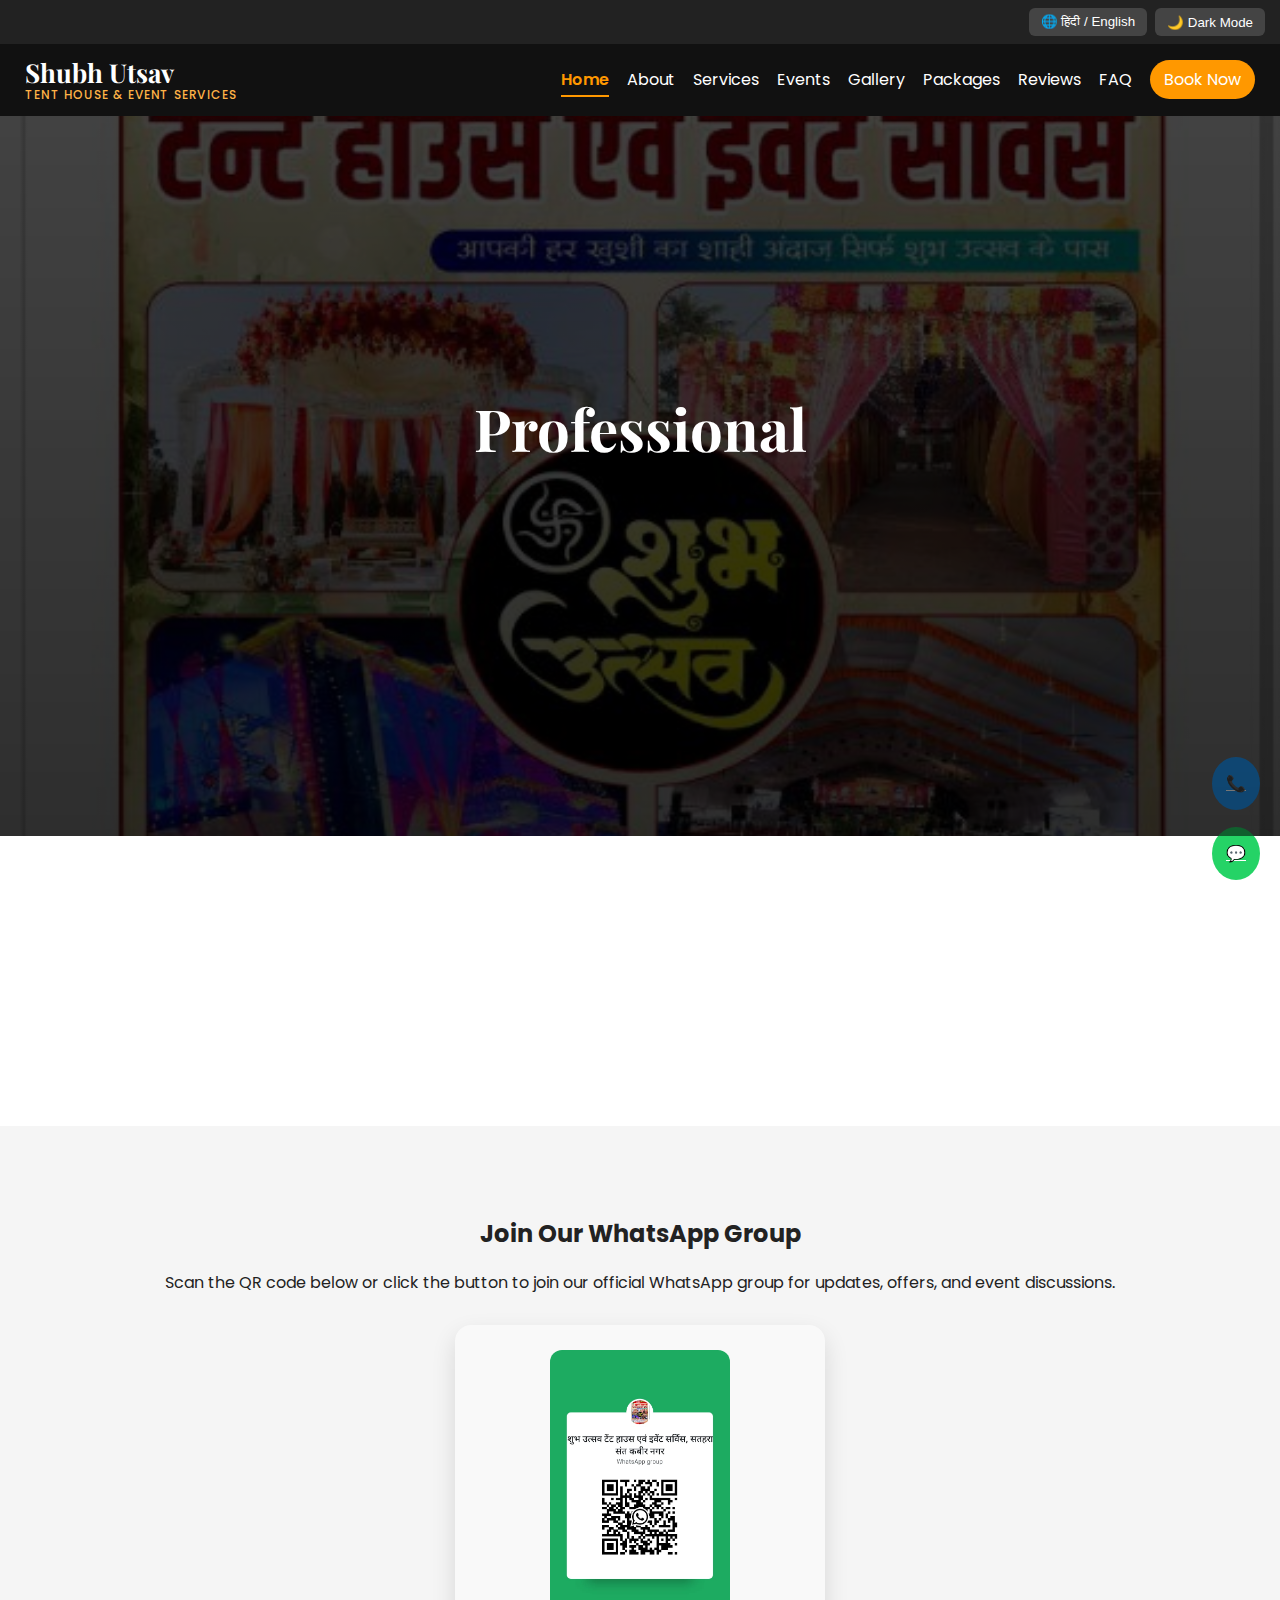
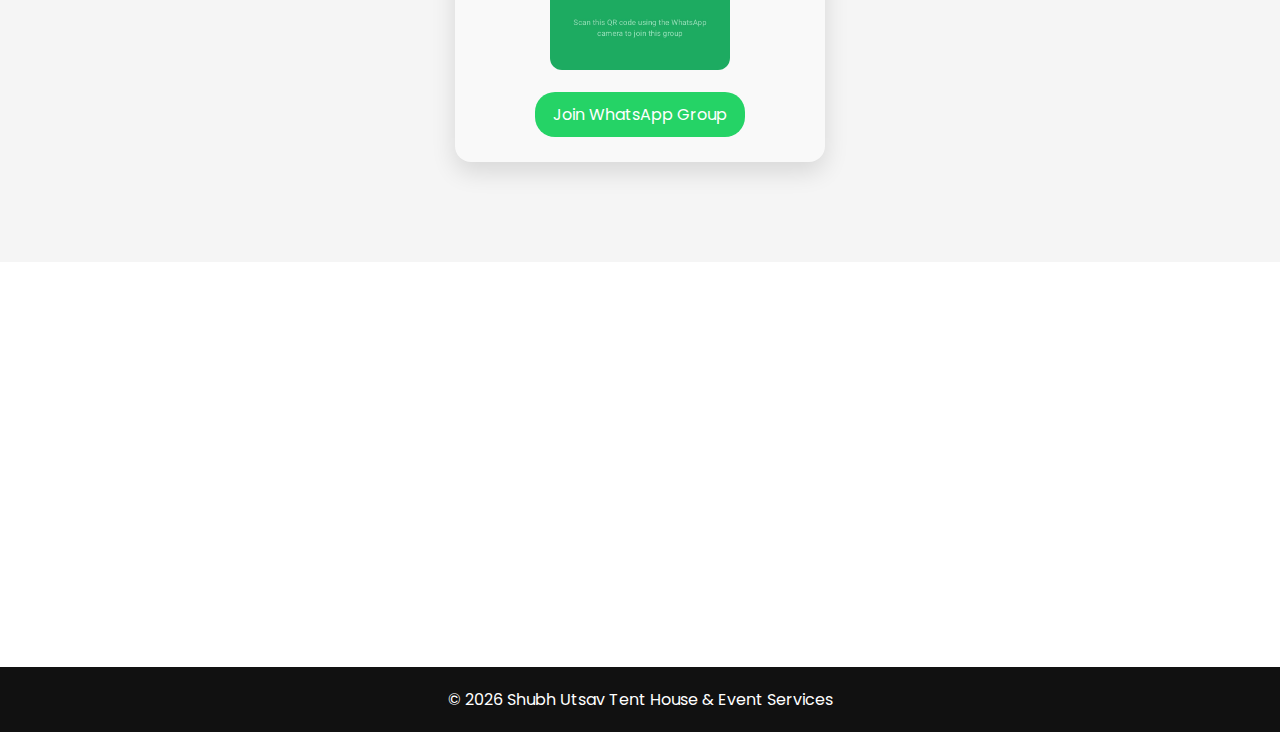
<file: index.html>
<!DOCTYPE html>
<html lang="en">
<head>
<meta charset="UTF-8">
<title>Shubh Utsav Tent House & Event Services</title>
<meta name="viewport" content="width=device-width, initial-scale=1.0">

<meta name="description"
content="Shubh Utsav Tent House offers professional tent and event management services for weddings, parties and celebrations. Elegant setup, reliable service.">

<meta name="keywords"
content="Tent House, Event Management, Wedding Decoration, Party Tent, Shubh Utsav">

<meta name="author" content="Shubh Utsav Tent House">
<link href="https://fonts.googleapis.com/css2?family=Poppins:wght@400;600;700&display=swap" rel="stylesheet">
<link href="https://fonts.googleapis.com/css2?family=Playfair+Display:wght@600;700&family=Poppins:wght@400;500;600&display=swap" rel="stylesheet">
<link rel="stylesheet" href="style.css">
</head>
<body>

<!-- HEADER -->
<!-- TOP BAR -->
<div class="top-bar">
  <button onclick="toggleLang()">🌐 हिंदी / English</button>
  <button onclick="toggleDark()">🌙 Dark Mode</button>
</div>

<!-- NAV -->
<nav class="nav">
  <div class="logo">
  <span class="brand-main">Shubh Utsav</span>
  <span class="brand-sub">Tent House & Event Services</span>
</div>
<div class="menu-toggle" onclick="toggleMenu()">☰</div>
<ul class="nav-links">
  <li>
    <a href="index.html"
       data-page="index"
       data-en="Home"
       data-hi="होम">
      Home
    </a>
  </li>

  <li>
    <a href="about.html"
       data-page="about"
       data-en="About"
       data-hi="हमारे बारे में">
      About
    </a>
  </li>

  <li>
    <a href="services.html"
       data-page="services"
       data-en="Services"
       data-hi="सेवाएं">
      Services
    </a>
  </li>

  <li>
    <a href="events.html"
       data-page="events"
       data-en="Events"
       data-hi="इवेंट्स">
      Events
    </a>
  </li>

  <li>
    <a href="gallery.html"
       data-page="gallery"
       data-en="Gallery"
       data-hi="गैलरी">
      Gallery
    </a>
  </li>

  <li>
    <a href="pricing.html"
       data-page="pricing"
       data-en="Packages"
       data-hi="पैकेज">
      Packages
    </a>
  </li>

  <li>
    <a href="testimonials.html"
       data-page="testimonials"
       data-en="Reviews"
       data-hi="समीक्षा">
      Reviews
    </a>
  </li>

  <li>
    <a href="faq.html"
       data-page="faq"
       data-en="FAQ"
       data-hi="सवाल">
      FAQ
    </a>
  </li>

  <li>
    <a href="contact.html"
       class="cta"
       data-page="contact"
       data-en="Book Now"
       data-hi="बुक करें">
      Book Now
    </a>
  </li>
</ul>
</nav>


<section class="hero clean-hero">
  <div class="hero-overlay"></div>

  <div class="hero-content">

    <!-- MAIN TYPING HEADING -->
    <h1 id="typing-heading"
        data-en="Professional Tent & Event Management"
        data-hi="पेशेवर टेंट और इवेंट प्रबंधन">
    </h1>

    <!-- SUBTITLE -->
    <p id="typing-subtitle"
       data-en="Elegant setups, reliable service, and memorable celebrations"
       data-hi="सुंदर सजावट, भरोसेमंद सेवा और यादगार आयोजन">
      Elegant setups, reliable service, and memorable celebrations
    </p>

    <!-- CTA -->
    <a href="contact.html"
       class="btn-primary"
       id="hero-btn"
       data-en="Plan Your Event"
       data-hi="अपना इवेंट बुक करें">
      Plan Your Event
    </a>

  </div>
</section>



<section class="section reveal">
  <h2 data-en="Why Choose Us?" data-hi="हमें क्यों चुनें?">Why Choose Us?</h2>
  <div class="cards">
    <div class="card">✔ 10+ Years Experience</div>
    <div class="card">✔ Premium Quality Setup</div>
    <div class="card">✔ Affordable Pricing</div>
    <div class="card">✔ On-Time Execution</div>
  </div>
</section>

<section class="section light">
  <h2>Join Our WhatsApp Group</h2>
  <p class="text">
    Scan the QR code below or click the button to join our official WhatsApp group
    for updates, offers, and event discussions.
  </p>

  <div class="qr-card">
    <img src="qr.jpeg" alt="WhatsApp Group QR Code">

    <a href="https://chat.whatsapp.com/JXyODSh8JUV7ip79SKccEG"
       target="_blank"
       class="whatsapp-join">
       Join WhatsApp Group
    </a>
  </div>
</section>


<section class="section light reveal">
  <h2 data-en="Manager & Contact Person" data-hi="प्रबंधक विवरण">
    Manager & Contact Person
  </h2>

  <div class="manager-card">
    <h3>Mr. Sudhanshu Shrivastav 'Ankur'</h3>
    <p>Event Manager & Owner</p>
    <p>📞 8052149718 / 6307383502</p>

    <a class="whatsapp-join"
       href="https://chat.whatsapp.com/JXyODSh8JUV7ip79SKccEG"
       target="_blank">
       ➕ Join WhatsApp Group
    </a>
  </div>
</section>

<footer>
  © 2026 Shubh Utsav Tent House & Event Services
</footer>

<a href="tel:8052149718" class="float call">📞</a>
<a href="https://wa.me/918052149718" class="float whatsapp">💬</a>

<script src="script.js"></script>
</body>
</html>
</file>
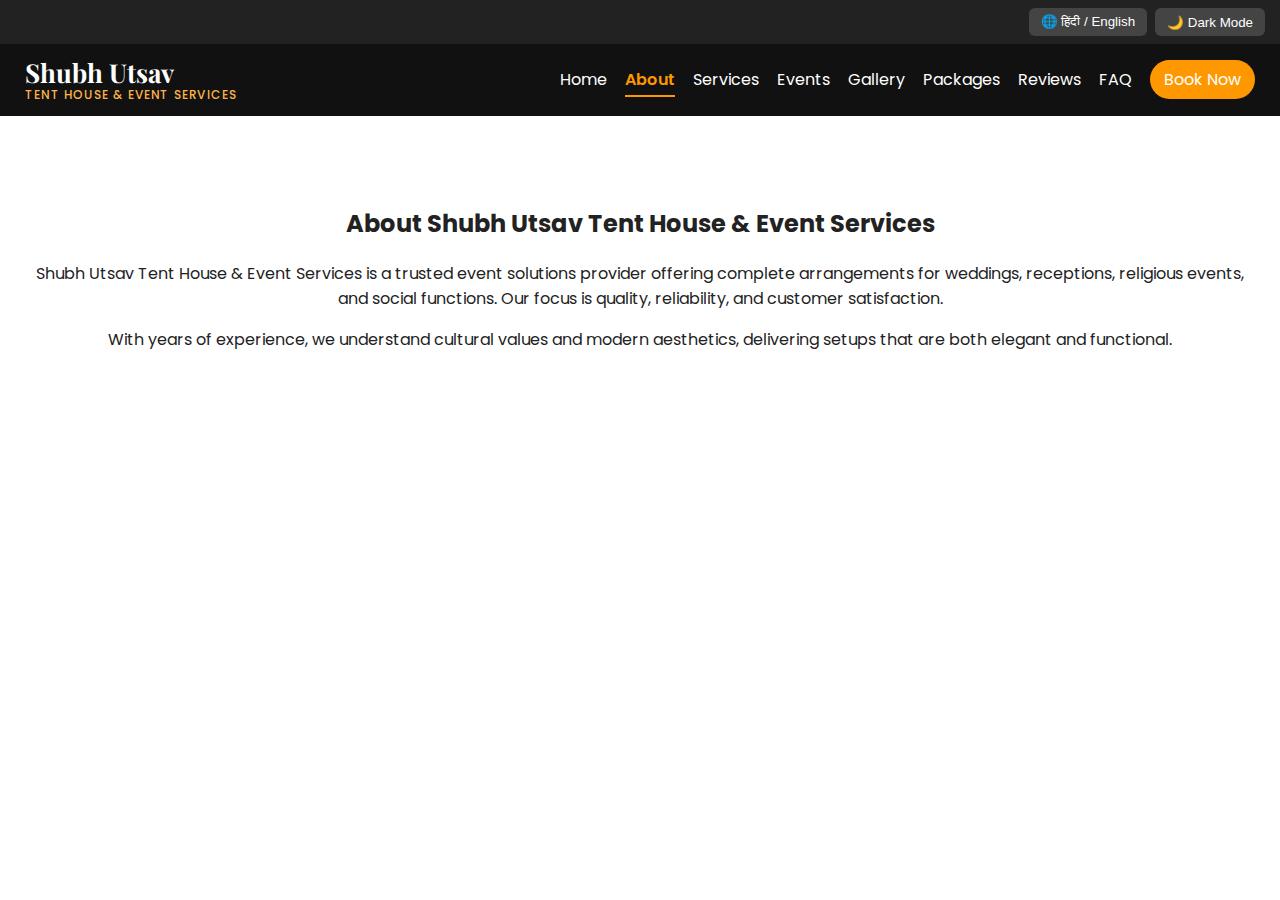
<file: about.html>
<!DOCTYPE html>
<html>
<head>
  <title>About Us | Shubh Utsav Tent House & Event Services</title>
  <meta name="viewport" content="width=device-width, initial-scale=1.0">
  <link href="https://fonts.googleapis.com/css2?family=Playfair+Display:wght@600;700&family=Poppins:wght@400;500;600&display=swap" rel="stylesheet">
  <link rel="stylesheet" href="style.css">
</head>
<body>

<!-- TOP BAR -->
<div class="top-bar">
  <button onclick="toggleLang()">🌐 हिंदी / English</button>
  <button onclick="toggleDark()">🌙 Dark Mode</button>
</div>

<!-- NAV -->
<nav class="nav">
  <div class="logo">
  <span class="brand-main">Shubh Utsav</span>
  <span class="brand-sub">Tent House & Event Services</span>
</div>
<div class="menu-toggle" onclick="toggleMenu()">☰</div>
<ul class="nav-links">
  <li>
    <a href="index.html"
       data-page="index"
       data-en="Home"
       data-hi="होम">
      Home
    </a>
  </li>

  <li>
    <a href="about.html"
       data-page="about"
       data-en="About"
       data-hi="हमारे बारे में">
      About
    </a>
  </li>

  <li>
    <a href="services.html"
       data-page="services"
       data-en="Services"
       data-hi="सेवाएं">
      Services
    </a>
  </li>

  <li>
    <a href="events.html"
       data-page="events"
       data-en="Events"
       data-hi="इवेंट्स">
      Events
    </a>
  </li>

  <li>
    <a href="gallery.html"
       data-page="gallery"
       data-en="Gallery"
       data-hi="गैलरी">
      Gallery
    </a>
  </li>

  <li>
    <a href="pricing.html"
       data-page="pricing"
       data-en="Packages"
       data-hi="पैकेज">
      Packages
    </a>
  </li>

  <li>
    <a href="testimonials.html"
       data-page="testimonials"
       data-en="Reviews"
       data-hi="समीक्षा">
      Reviews
    </a>
  </li>

  <li>
    <a href="faq.html"
       data-page="faq"
       data-en="FAQ"
       data-hi="सवाल">
      FAQ
    </a>
  </li>

  <li>
    <a href="contact.html"
       class="cta"
       data-page="contact"
       data-en="Book Now"
       data-hi="बुक करें">
      Book Now
    </a>
  </li>
</ul>
</nav>


<section class="section">
  <h2 data-en="About Shubh Utsav Tent House & Event Services" data-hi="शुभ उत्सव टेंट हाउस और इवेंट सर्विसेज के बारे में">
    About Shubh Utsav Tent House & Event Services
  </h2>
  <p class="text">
    Shubh Utsav Tent House & Event Services is a trusted event solutions provider
    offering complete arrangements for weddings, receptions, religious events,
    and social functions. Our focus is quality, reliability, and customer satisfaction.
  </p>

  <p class="text">
    With years of experience, we understand cultural values and modern aesthetics,
    delivering setups that are both elegant and functional.
  </p>
</section>

<script src="script.js"></script>
</body>
</html>
</file>
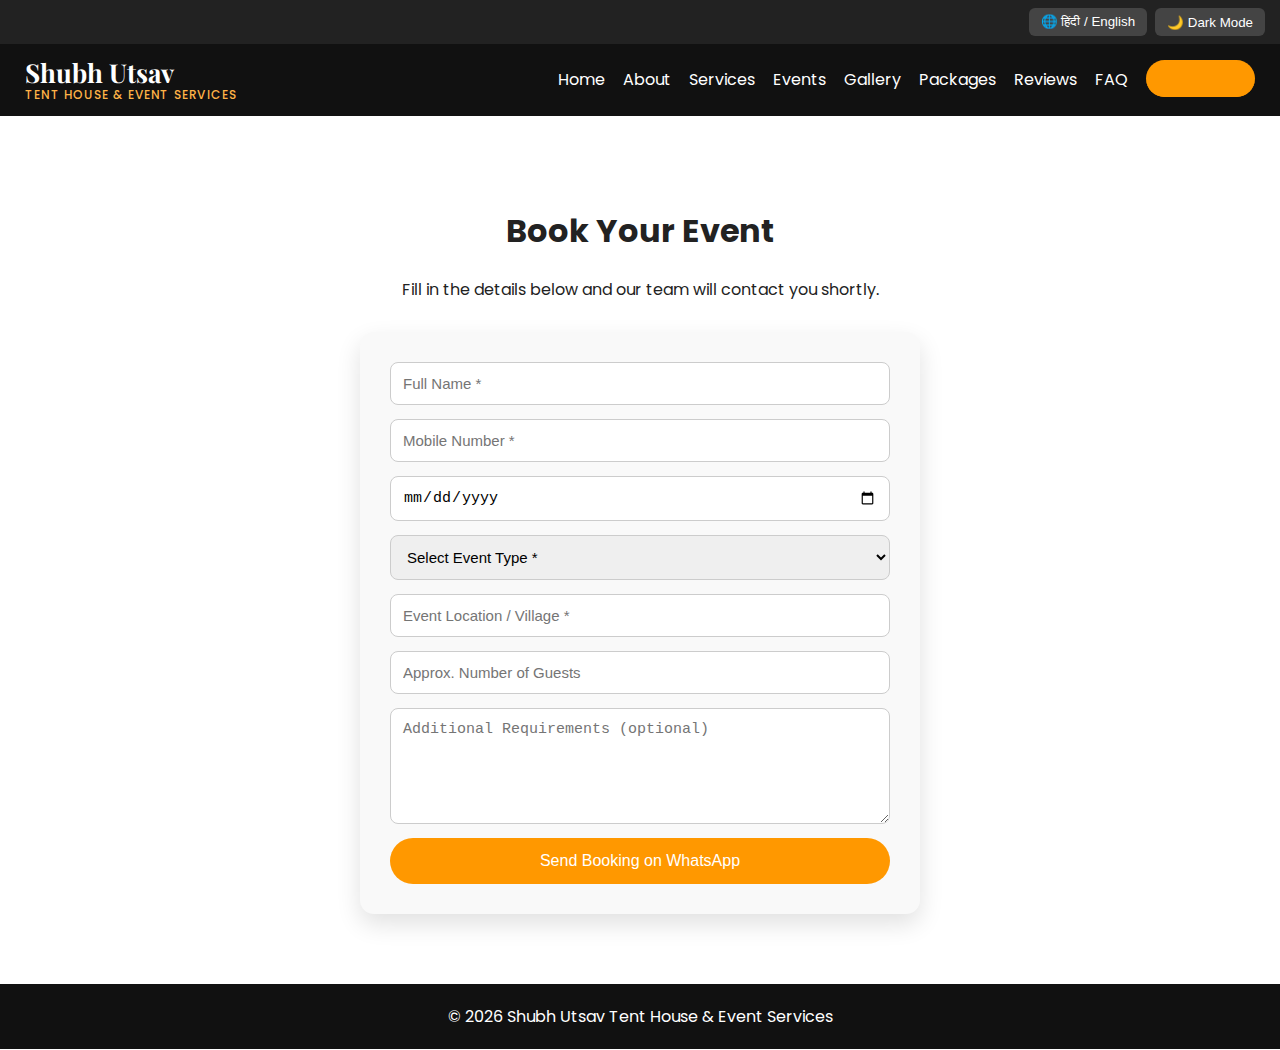
<file: contact.html>
<!DOCTYPE html>
<html lang="en">
<head>
  <meta charset="UTF-8">
  <title>Book Event | Shubh Utsav Tent House & Event Services</title>
  <meta name="viewport" content="width=device-width, initial-scale=1.0">
  <link href="https://fonts.googleapis.com/css2?family=Playfair+Display:wght@600;700&family=Poppins:wght@400;500;600&display=swap" rel="stylesheet">
  <link rel="stylesheet" href="style.css">
</head>
<body>

<!-- TOP BAR -->
<div class="top-bar">
  <button onclick="toggleLang()">🌐 हिंदी / English</button>
  <button onclick="toggleDark()">🌙 Dark Mode</button>
</div>

<!-- NAV -->
<nav class="nav">
  <div class="logo">
  <span class="brand-main">Shubh Utsav</span>
  <span class="brand-sub">Tent House & Event Services</span>
</div>
<div class="menu-toggle" onclick="toggleMenu()">☰</div>
<ul class="nav-links">
  <li>
    <a href="index.html"
       data-page="index"
       data-en="Home"
       data-hi="होम">
      Home
    </a>
  </li>

  <li>
    <a href="about.html"
       data-page="about"
       data-en="About"
       data-hi="हमारे बारे में">
      About
    </a>
  </li>

  <li>
    <a href="services.html"
       data-page="services"
       data-en="Services"
       data-hi="सेवाएं">
      Services
    </a>
  </li>

  <li>
    <a href="events.html"
       data-page="events"
       data-en="Events"
       data-hi="इवेंट्स">
      Events
    </a>
  </li>

  <li>
    <a href="gallery.html"
       data-page="gallery"
       data-en="Gallery"
       data-hi="गैलरी">
      Gallery
    </a>
  </li>

  <li>
    <a href="pricing.html"
       data-page="pricing"
       data-en="Packages"
       data-hi="पैकेज">
      Packages
    </a>
  </li>

  <li>
    <a href="testimonials.html"
       data-page="testimonials"
       data-en="Reviews"
       data-hi="समीक्षा">
      Reviews
    </a>
  </li>

  <li>
    <a href="faq.html"
       data-page="faq"
       data-en="FAQ"
       data-hi="सवाल">
      FAQ
    </a>
  </li>

  <li>
    <a href="contact.html"
       class="cta"
       data-page="contact"
       data-en="Book Now"
       data-hi="बुक करें">
      Book Now
    </a>
  </li>
</ul>
</nav>

<!-- CONTENT -->
<section class="section">
  <h1>Book Your Event</h1>
  <p class="text">
    Fill in the details below and our team will contact you shortly.
  </p>

  <form class="booking-form" onsubmit="sendBooking(event)">
    
    <input type="text" id="name" placeholder="Full Name *" required>

    <input type="tel" id="phone" placeholder="Mobile Number *" required>

    <input type="date" id="date" required>

    <select id="eventType" required>
      <option value="">Select Event Type *</option>
      <option>Wedding</option>
      <option>Reception</option>
      <option>Birthday Party</option>
      <option>Religious Event</option>
      <option>Anniversary</option>
      <option>Other</option>
    </select>

    <input type="text" id="location" placeholder="Event Location / Village *" required>

    <input type="number" id="guests" placeholder="Approx. Number of Guests">

    <textarea id="message" placeholder="Additional Requirements (optional)"></textarea>

    <button type="submit">Send Booking on WhatsApp</button>
  </form>
</section>

<footer>
  © 2026 Shubh Utsav Tent House & Event Services
</footer>

<script src="script.js"></script>
</body>
</html>
</file>
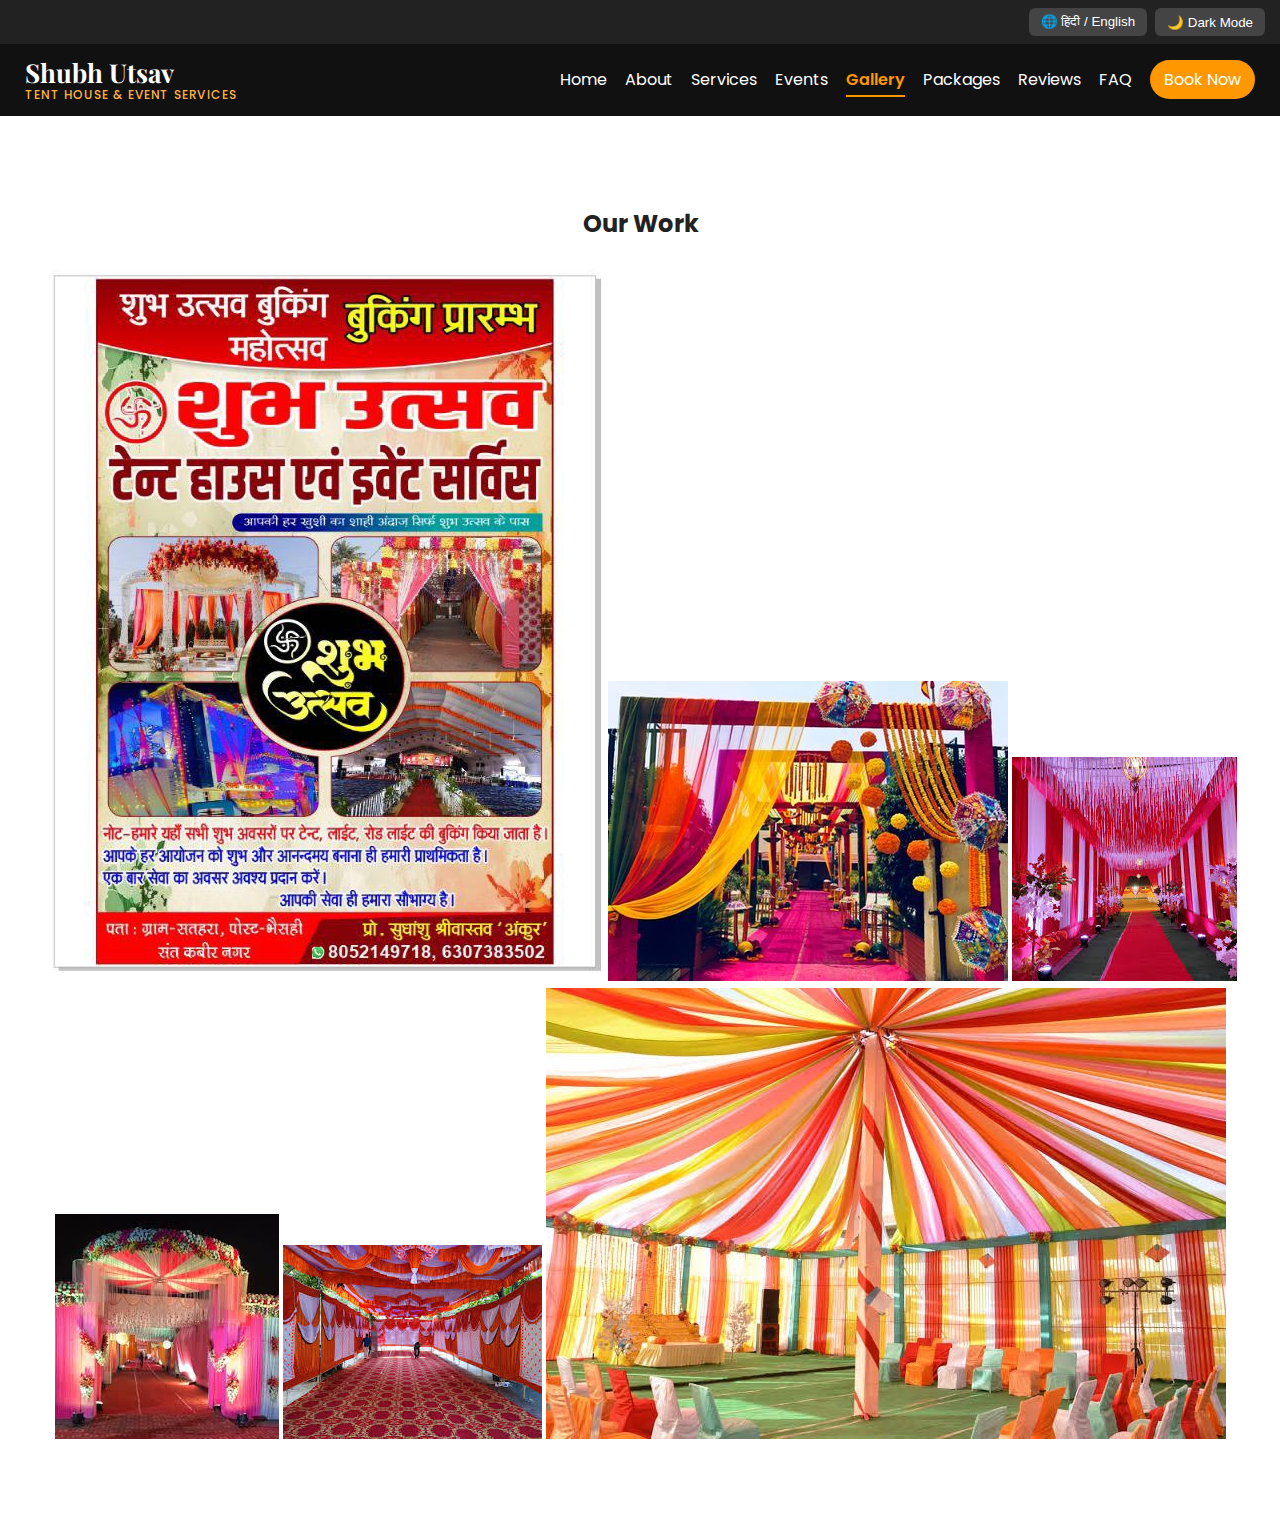
<file: gallery.html>
<!DOCTYPE html>
<html>
<head>
  <title>Gallery | Shubh Utsav Tent House & Event Services</title>
  <meta name="viewport" content="width=device-width, initial-scale=1.0">
  <link href="https://fonts.googleapis.com/css2?family=Playfair+Display:wght@600;700&family=Poppins:wght@400;500;600&display=swap" rel="stylesheet">
  <link rel="stylesheet" href="style.css">
</head>
<body>

<!-- TOP BAR -->
<div class="top-bar">
  <button onclick="toggleLang()">🌐 हिंदी / English</button>
  <button onclick="toggleDark()">🌙 Dark Mode</button>
</div>

<!-- NAV -->
<nav class="nav">
  <div class="logo">
  <span class="brand-main">Shubh Utsav</span>
  <span class="brand-sub">Tent House & Event Services</span>
</div>
<div class="menu-toggle" onclick="toggleMenu()">☰</div>
<ul class="nav-links">
  <li>
    <a href="index.html"
       data-page="index"
       data-en="Home"
       data-hi="होम">
      Home
    </a>
  </li>

  <li>
    <a href="about.html"
       data-page="about"
       data-en="About"
       data-hi="हमारे बारे में">
      About
    </a>
  </li>

  <li>
    <a href="services.html"
       data-page="services"
       data-en="Services"
       data-hi="सेवाएं">
      Services
    </a>
  </li>

  <li>
    <a href="events.html"
       data-page="events"
       data-en="Events"
       data-hi="इवेंट्स">
      Events
    </a>
  </li>

  <li>
    <a href="gallery.html"
       data-page="gallery"
       data-en="Gallery"
       data-hi="गैलरी">
      Gallery
    </a>
  </li>

  <li>
    <a href="pricing.html"
       data-page="pricing"
       data-en="Packages"
       data-hi="पैकेज">
      Packages
    </a>
  </li>

  <li>
    <a href="testimonials.html"
       data-page="testimonials"
       data-en="Reviews"
       data-hi="समीक्षा">
      Reviews
    </a>
  </li>

  <li>
    <a href="faq.html"
       data-page="faq"
       data-en="FAQ"
       data-hi="सवाल">
      FAQ
    </a>
  </li>

  <li>
    <a href="contact.html"
       class="cta"
       data-page="contact"
       data-en="Book Now"
       data-hi="बुक करें">
      Book Now
    </a>
  </li>
</ul>
</nav>


<section class="section">
  <h2>Our Work</h2>
  <div class="gallery">
    <img src="poster.jpeg">
    <img src="image1.jpg">
    <img src="images2.jpeg">
    <img src="images.jpeg">
    <img src="images3.jpeg">
    <img src="tenthouse.jpg">
  </div>
</section>

<script src="script.js"></script>
</body>
</html>
</file>
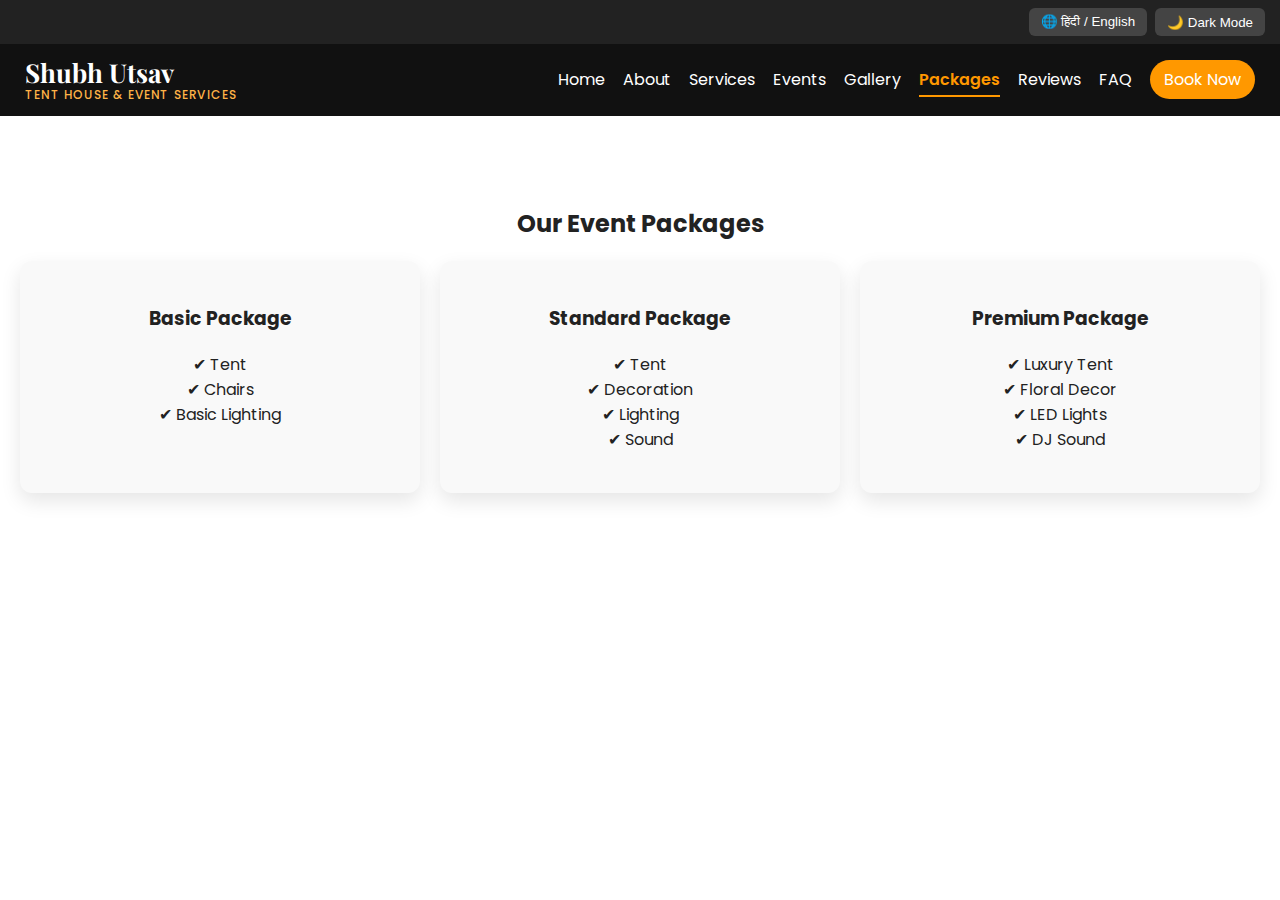
<file: pricing.html>
<!DOCTYPE html>
<html>
<head>
  <title>Packages | Shubh Utsav Tent House & Event Services</title>
  <meta name="viewport" content="width=device-width, initial-scale=1.0">
  <link href="https://fonts.googleapis.com/css2?family=Playfair+Display:wght@600;700&family=Poppins:wght@400;500;600&display=swap" rel="stylesheet">
  <link rel="stylesheet" href="style.css">
</head>
<body>

<!-- TOP BAR -->
<div class="top-bar">
  <button onclick="toggleLang()">🌐 हिंदी / English</button>
  <button onclick="toggleDark()">🌙 Dark Mode</button>
</div>

<!-- NAV -->
<nav class="nav">
  <div class="logo">
  <span class="brand-main">Shubh Utsav</span>
  <span class="brand-sub">Tent House & Event Services</span>
</div>
<div class="menu-toggle" onclick="toggleMenu()">☰</div>
<ul class="nav-links">
  <li>
    <a href="index.html"
       data-page="index"
       data-en="Home"
       data-hi="होम">
      Home
    </a>
  </li>

  <li>
    <a href="about.html"
       data-page="about"
       data-en="About"
       data-hi="हमारे बारे में">
      About
    </a>
  </li>

  <li>
    <a href="services.html"
       data-page="services"
       data-en="Services"
       data-hi="सेवाएं">
      Services
    </a>
  </li>

  <li>
    <a href="events.html"
       data-page="events"
       data-en="Events"
       data-hi="इवेंट्स">
      Events
    </a>
  </li>

  <li>
    <a href="gallery.html"
       data-page="gallery"
       data-en="Gallery"
       data-hi="गैलरी">
      Gallery
    </a>
  </li>

  <li>
    <a href="pricing.html"
       data-page="pricing"
       data-en="Packages"
       data-hi="पैकेज">
      Packages
    </a>
  </li>

  <li>
    <a href="testimonials.html"
       data-page="testimonials"
       data-en="Reviews"
       data-hi="समीक्षा">
      Reviews
    </a>
  </li>

  <li>
    <a href="faq.html"
       data-page="faq"
       data-en="FAQ"
       data-hi="सवाल">
      FAQ
    </a>
  </li>

  <li>
    <a href="contact.html"
       class="cta"
       data-page="contact"
       data-en="Book Now"
       data-hi="बुक करें">
      Book Now
    </a>
  </li>
</ul>
</nav>


<section class="section">
  <h2 data-en="Our Event Packages" data-hi="हमारे इवेंट पैकेज">
    Our Event Packages
  </h2>

  <div class="cards">
    <div class="card">
      <h3>Basic Package</h3>
      <p>✔ Tent<br>✔ Chairs<br>✔ Basic Lighting</p>
    </div>

    <div class="card">
      <h3>Standard Package</h3>
      <p>✔ Tent<br>✔ Decoration<br>✔ Lighting<br>✔ Sound</p>
    </div>

    <div class="card">
      <h3>Premium Package</h3>
      <p>✔ Luxury Tent<br>✔ Floral Decor<br>✔ LED Lights<br>✔ DJ Sound</p>
    </div>
  </div>
</section>

<script src="script.js"></script>
</body>
</html>
</file>
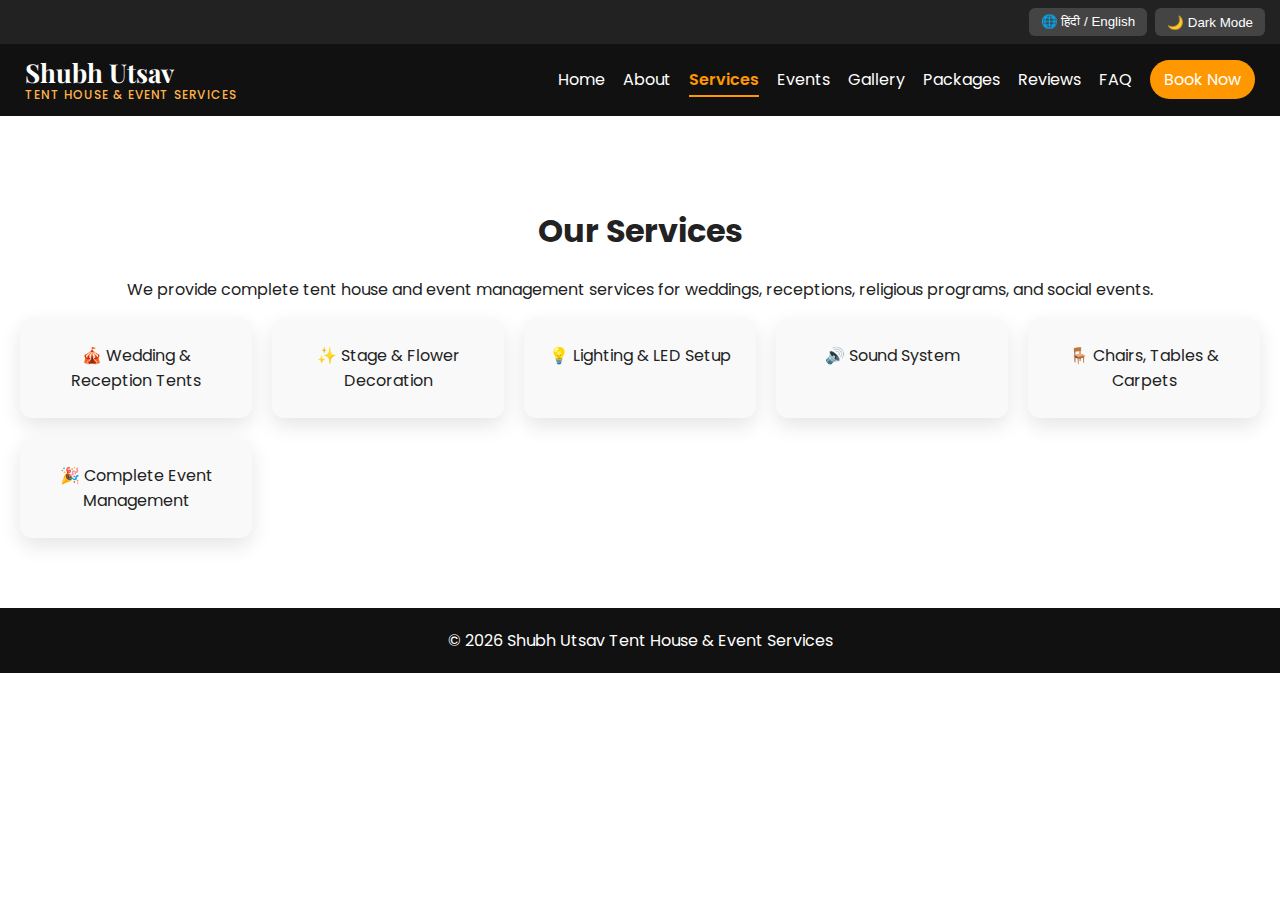
<file: services.html>
<!DOCTYPE html>
<html lang="en">
<head>
  <meta charset="UTF-8">
  <title>Services | Shubh Utsav</title>
  <meta name="viewport" content="width=device-width, initial-scale=1.0">
  <link href="https://fonts.googleapis.com/css2?family=Playfair+Display:wght@600;700&family=Poppins:wght@400;500;600&display=swap" rel="stylesheet">
  <link rel="stylesheet" href="style.css">
</head>
<body>

<!-- TOP BAR -->
<div class="top-bar">
  <button onclick="toggleLang()">🌐 हिंदी / English</button>
  <button onclick="toggleDark()">🌙 Dark Mode</button>
</div>

<!-- NAV -->
<nav class="nav">
  <div class="logo">
  <span class="brand-main">Shubh Utsav</span>
  <span class="brand-sub">Tent House & Event Services</span>
</div>
<div class="menu-toggle" onclick="toggleMenu()">☰</div>
<ul class="nav-links">
  <li>
    <a href="index.html"
       data-page="index"
       data-en="Home"
       data-hi="होम">
      Home
    </a>
  </li>

  <li>
    <a href="about.html"
       data-page="about"
       data-en="About"
       data-hi="हमारे बारे में">
      About
    </a>
  </li>

  <li>
    <a href="services.html"
       data-page="services"
       data-en="Services"
       data-hi="सेवाएं">
      Services
    </a>
  </li>

  <li>
    <a href="events.html"
       data-page="events"
       data-en="Events"
       data-hi="इवेंट्स">
      Events
    </a>
  </li>

  <li>
    <a href="gallery.html"
       data-page="gallery"
       data-en="Gallery"
       data-hi="गैलरी">
      Gallery
    </a>
  </li>

  <li>
    <a href="pricing.html"
       data-page="pricing"
       data-en="Packages"
       data-hi="पैकेज">
      Packages
    </a>
  </li>

  <li>
    <a href="testimonials.html"
       data-page="testimonials"
       data-en="Reviews"
       data-hi="समीक्षा">
      Reviews
    </a>
  </li>

  <li>
    <a href="faq.html"
       data-page="faq"
       data-en="FAQ"
       data-hi="सवाल">
      FAQ
    </a>
  </li>

  <li>
    <a href="contact.html"
       class="cta"
       data-page="contact"
       data-en="Book Now"
       data-hi="बुक करें">
      Book Now
    </a>
  </li>
</ul>

</nav>

<!-- PAGE CONTENT (THIS WAS MISSING ❌) -->
<section class="section">
  <h1>Our Services</h1>
  <p class="text">
    We provide complete tent house and event management services for weddings,
    receptions, religious programs, and social events.
  </p>

  <div class="cards">
    <div class="card">🎪 Wedding & Reception Tents</div>
    <div class="card">✨ Stage & Flower Decoration</div>
    <div class="card">💡 Lighting & LED Setup</div>
    <div class="card">🔊 Sound System</div>
    <div class="card">🪑 Chairs, Tables & Carpets</div>
    <div class="card">🎉 Complete Event Management</div>
  </div>
</section>

<footer>
  © 2026 Shubh Utsav Tent House & Event Services
</footer>

<script src="script.js"></script>
</body>
</html>
</file>
<file: style.css>
:root{
  --bg:#ffffff;
  --text:#222;
  --card:#f9f9f9;
  --accent:#ff9800;
}

.dark{
  --bg:#121212;
  --text:#eee;
  --card:#1e1e1e;
}

body{
  margin:0;
  font-family:'Poppins', Segoe UI, sans-serif;
  background:var(--bg);
  color:var(--text);
}

/* ================= TOP BAR ================= */
.top-bar{
  display:flex;
  justify-content:flex-end;
  padding:8px 15px;
  background:#222;
}
.top-bar button{
  background:#444;
  color:white;
  border:none;
  padding:6px 12px;
  margin-left:8px;
  border-radius:6px;
}

/* ================= NAV ================= */
.nav{
  display:flex;
  justify-content:space-between;
  align-items:center;
  padding:15px 25px;
  background:#111;
  color:white;
  position:relative;
  z-index:1000;
}

/* REMOVE DISPLAY FLEX FROM GENERIC UL */
.nav ul{
  list-style:none;
  margin:0;
  padding:0;
}

.nav a{
  color:white;
  text-decoration:none;
}

.cta{
  background:var(--accent);
  padding:8px 14px;
  border-radius:20px;
}

/* ================= BRAND ================= */
.logo{
  display:flex;
  flex-direction:column;
  line-height:1.1;
}

.brand-main{
  font-family:'Playfair Display', serif;
  font-size:26px;
  font-weight:700;
  color:#ffffff;
}

.brand-sub{
  font-size:12px;
  font-weight:500;
  color:#ffb347;
  letter-spacing:1.2px;
  text-transform:uppercase;
}

/* ================= MENU TOGGLE ================= */
.menu-toggle{
  display:none;
  font-size:26px;
  color:white;
  cursor:pointer;
}

/* ================= DESKTOP NAV ================= */
@media (min-width:769px){
  .nav-links{
    display:flex;
    gap:18px;
  }
}

/* ================= MOBILE NAV ================= */
@media (max-width:768px){

  .menu-toggle{
    display:block;
  }

  .nav-links{
    display:none; /* 🔥 hidden by default */
    position:fixed;
    top:70px;
    left:0;
    width:100%;
    height:calc(100vh - 70px);
    background:#0f0f0f;
    flex-direction:column;
    align-items:center;
    padding:20px 0;
    overflow-y:auto;
    z-index:999;
  }

  .nav-links.active{
    display:flex; /* 🔥 show only when toggle ON */
  }

  .nav-links li{
    margin:14px 0;
  }

  .nav-links a{
    font-size:18px;
  }
}

/* ACTIVE LINK */
.nav a.active{
  color:#ff9800;
  font-weight:600;
  border-bottom:2px solid #ff9800;
  padding-bottom:4px;
}

/* ================= HERO ================= */
.clean-hero{
  position:relative;
  height:80vh;
  background-size:cover;
  background-position:center;
  transition:background-image 1.5s ease-in-out;
  display:flex;
  justify-content:center;
  align-items:center;
  overflow:hidden;
  animation:heroZoom 1.2s ease;
}

.hero-overlay{
  position:absolute;
  inset:0;
  background:linear-gradient(rgba(0,0,0,.35), rgba(0,0,0,.55));
  z-index:1;
}

.hero-content{
  position:relative;
  z-index:2;
  text-align:center;
}

.hero-content h1{
  font-family:'Playfair Display', serif;
  font-size:clamp(36px,5vw,58px);
  font-weight:700;
  color:#fff;
  margin-bottom:10px;
}

.hero-content p{
  font-size:18px;
  color:#f1f1f1;
  opacity:0;
  animation:fadeUp 1s ease forwards .3s;
}

.btn-primary{
  margin-top:22px;
  background:#ff9800;
  color:white;
  padding:12px 26px;
  border-radius:30px;
  text-decoration:none;
  display:inline-block;
  opacity:0;
  animation:fadeUp 1s ease forwards .6s, pulse 2.5s infinite;
}

/* ================= RESPONSIVE HERO ================= */
@media (max-width:600px){
  .hero-content{
    padding-left:28px;
    padding-right:18px;
  }
  .hero-content h1{font-size:28px;}
  .hero-content p{font-size:15px;}
}

/* ================= SECTIONS ================= */
.section{
  padding:70px 20px;
  text-align:center;
}

.light{
  background:#f5f5f5;
}

.cards{
  display:grid;
  grid-template-columns:repeat(auto-fit,minmax(220px,1fr));
  gap:20px;
}

.card{
  background:var(--card);
  padding:25px;
  border-radius:12px;
  box-shadow:0 8px 20px rgba(0,0,0,.1);
}

/* ================= FORMS ================= */
.booking-form{
  max-width:500px;
  margin:30px auto 0;
  background:var(--card);
  padding:30px;
  border-radius:14px;
  box-shadow:0 10px 25px rgba(0,0,0,.12);
  display:flex;
  flex-direction:column;
  gap:14px;
}

.booking-form input,
.booking-form select,
.booking-form textarea{
  padding:12px;
  border-radius:8px;
  border:1px solid #ccc;
  font-size:15px;
}

.booking-form textarea{
  resize:vertical;
  min-height:90px;
}

.booking-form button{
  padding:14px;
  border:none;
  border-radius:30px;
  background:#ff9800;
  color:white;
  font-size:16px;
  cursor:pointer;
}

/* ================= QR ================= */
.qr-card{
  background:var(--card);
  max-width:320px;
  margin:30px auto;
  padding:25px;
  border-radius:16px;
  box-shadow:0 10px 25px rgba(0,0,0,.12);
}

.qr-card img{
  width:180px;
  border-radius:12px;
}

.whatsapp-join{
  display:inline-block;
  margin-top:15px;
  padding:10px 18px;
  background:#25d366;
  color:white;
  border-radius:20px;
  text-decoration:none;
}

/* ================= FLOAT BUTTONS ================= */
.float{
  position:fixed;
  right:20px;
  padding:14px;
  border-radius:50%;
  color:white;
}
.call{bottom:90px;background:#2196f3}
.whatsapp{bottom:20px;background:#25d366}

/* ================= REVEAL ================= */
.reveal{
  opacity:0;
  transform:translateY(40px);
  transition:1s;
}
.reveal.active{
  opacity:1;
  transform:none;
}

/* ================= FOOTER ================= */
footer{
  background:#111;
  color:white;
  text-align:center;
  padding:20px;
}

/* ================= ANIMATIONS ================= */
@keyframes fadeUp{
  from{opacity:0;transform:translateY(30px);}
  to{opacity:1;transform:none;}
}

@keyframes pulse{
  0%{box-shadow:0 0 0 0 rgba(255,152,0,.6);}
  70%{box-shadow:0 0 0 14px rgba(255,152,0,0);}
  100%{box-shadow:0 0 0 0 rgba(255,152,0,0);}
}

@keyframes heroZoom{
  from{transform:scale(1.04);opacity:0;}
  to{transform:scale(1);opacity:1;}
}
</file>
